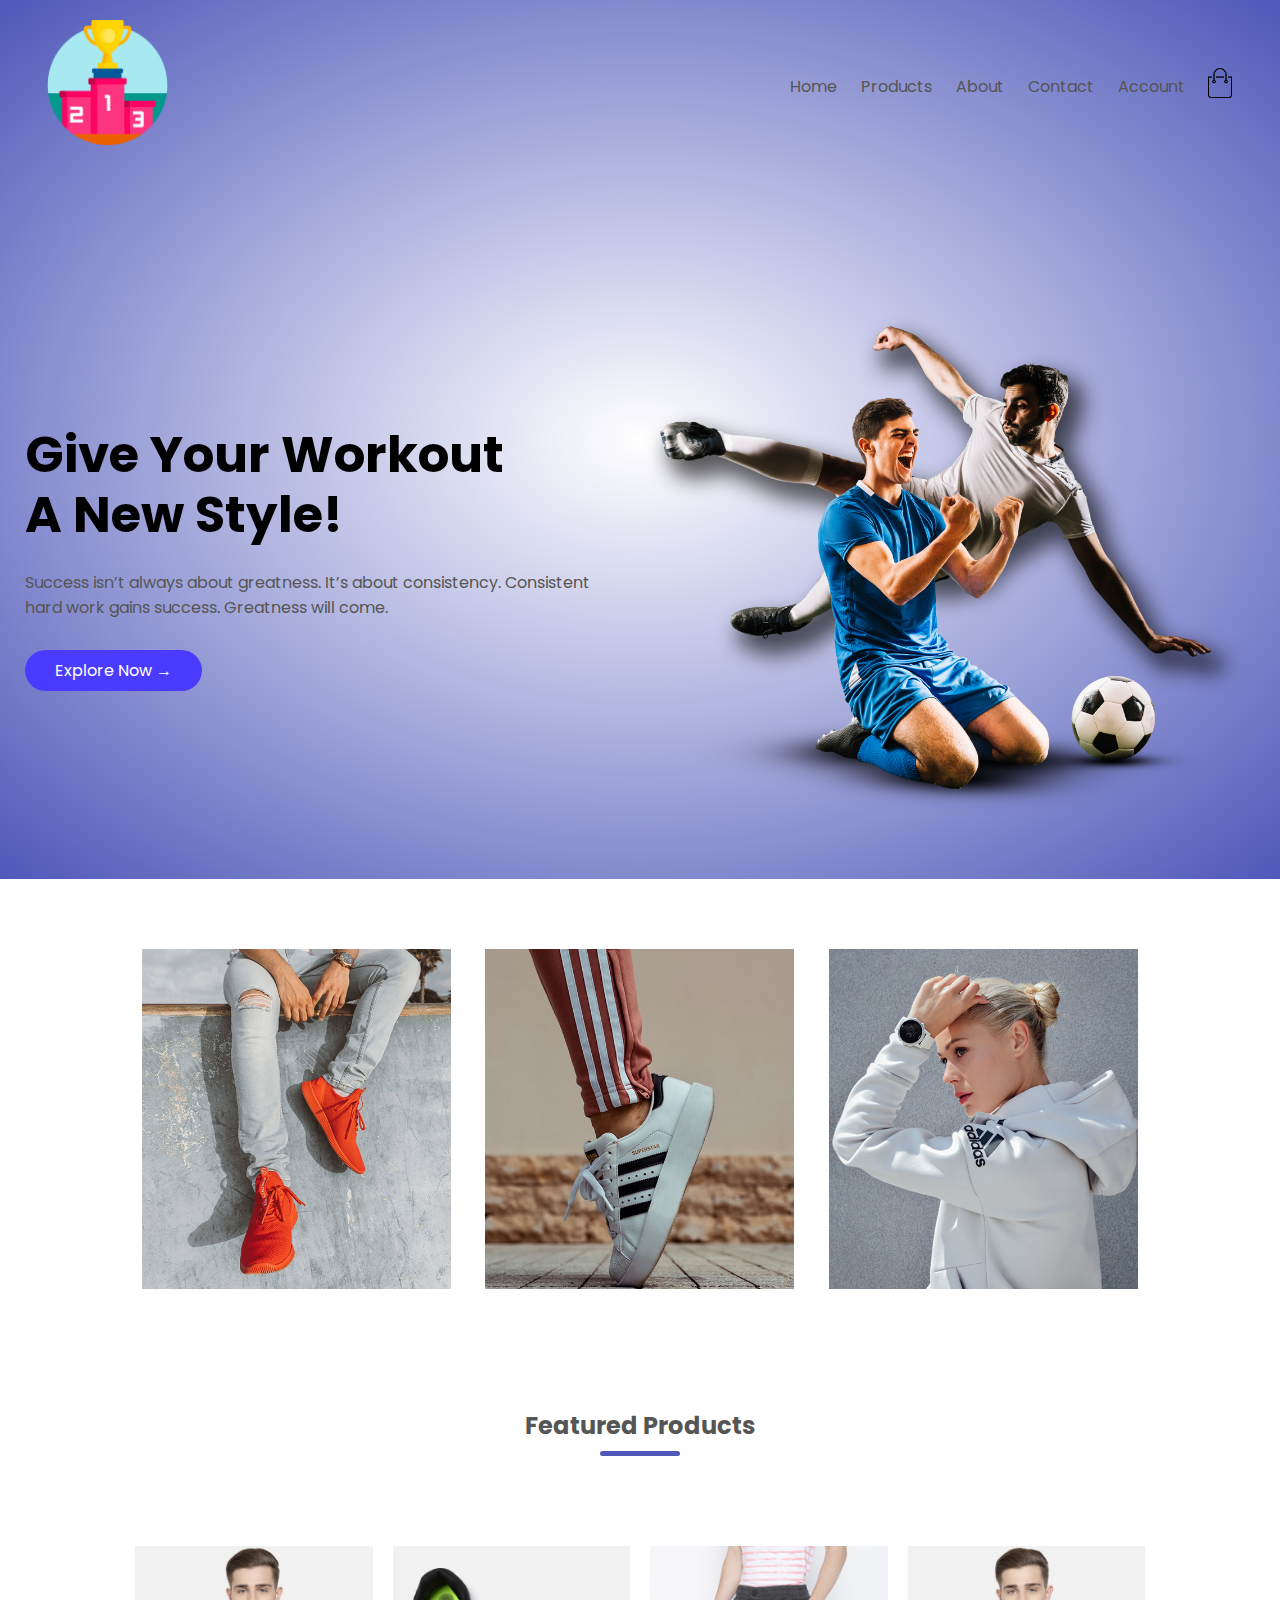
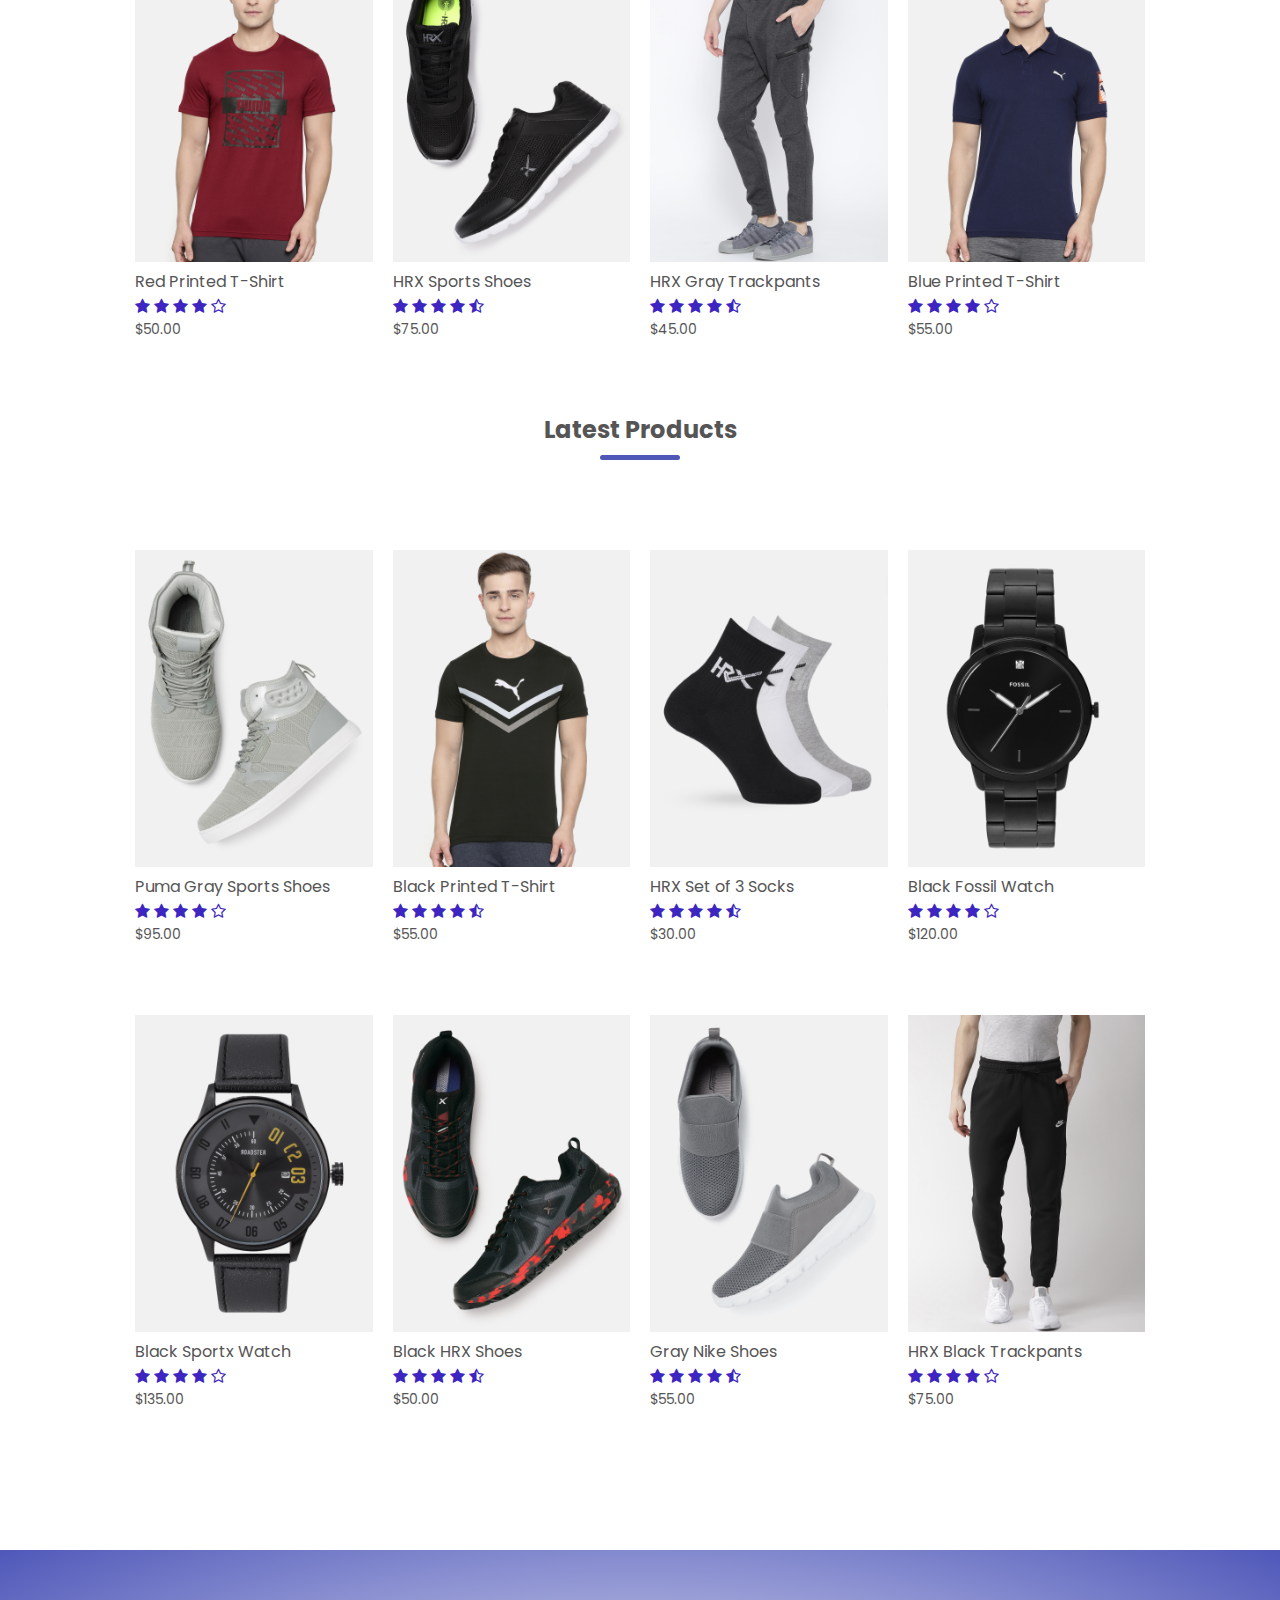
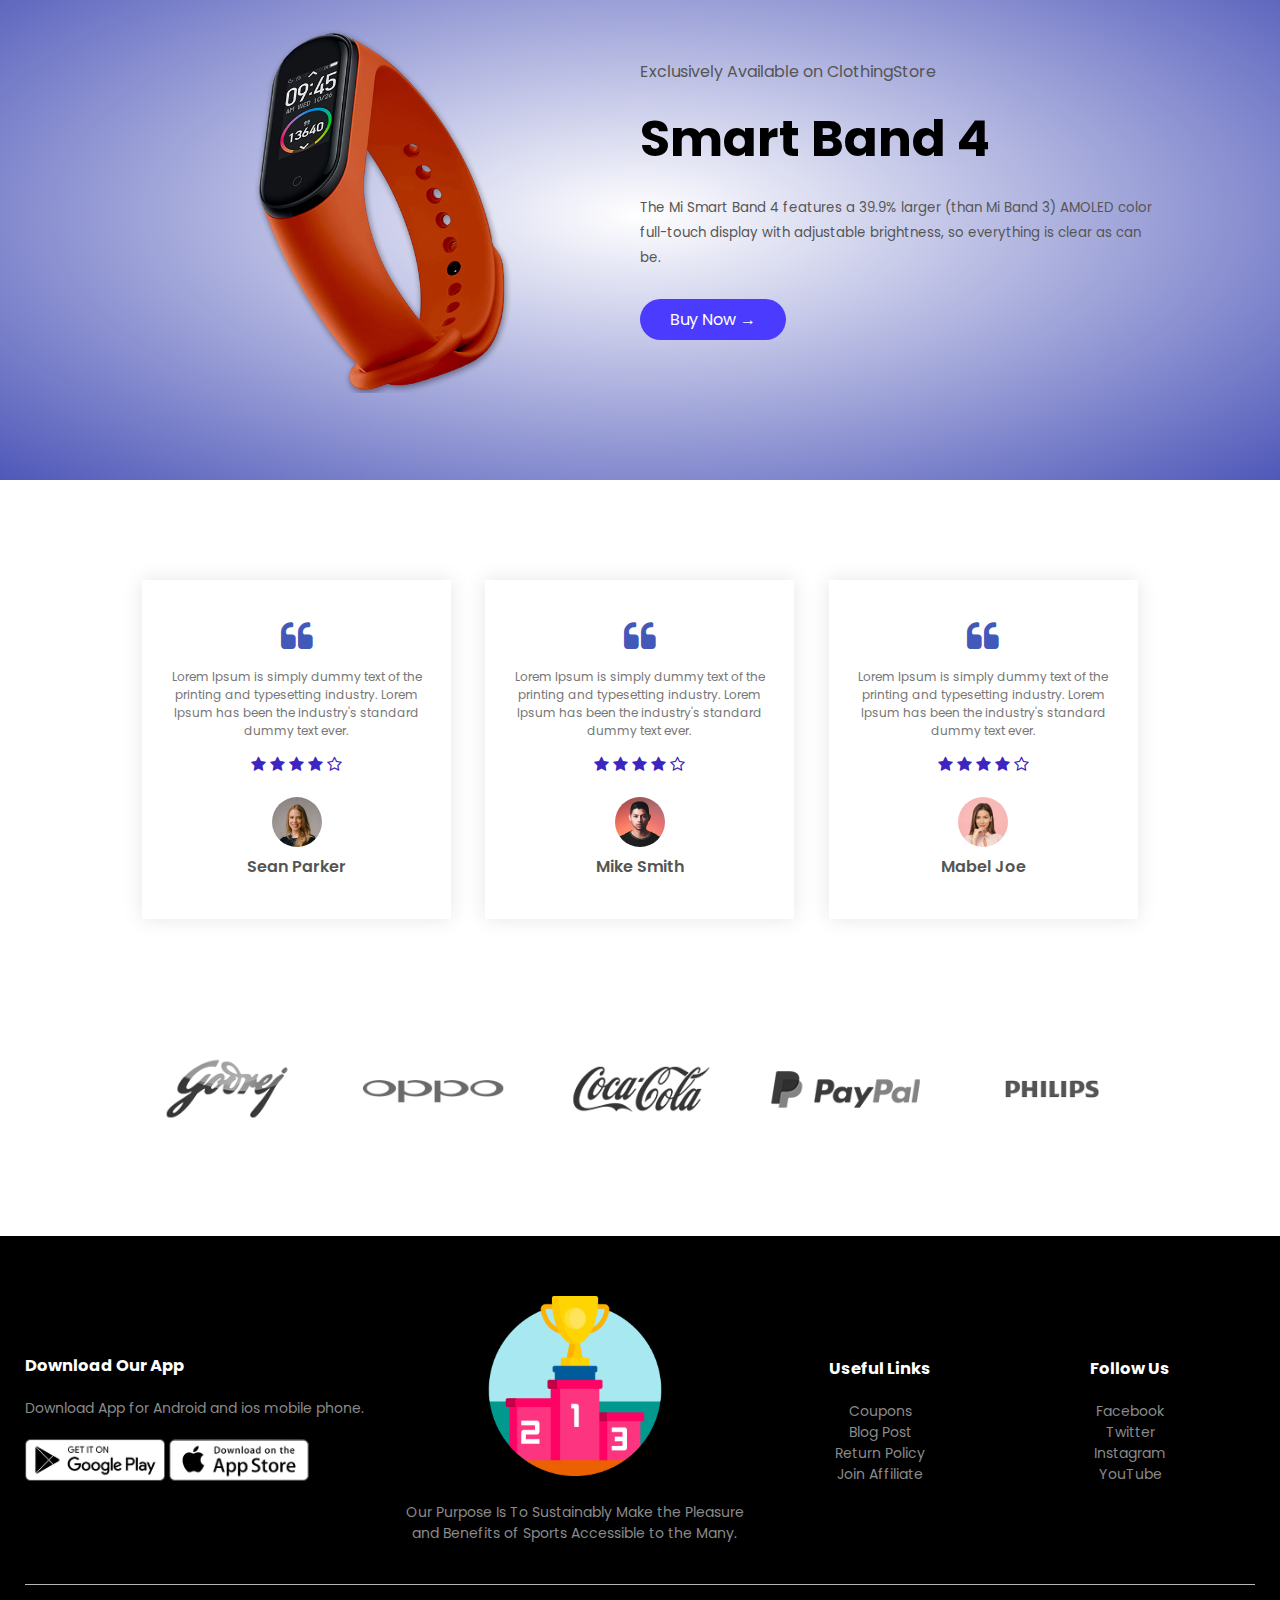
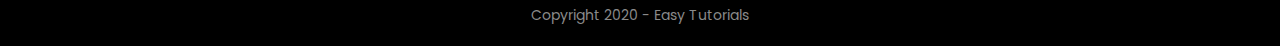
<file: index.html>
<!DOCTYPE html>
<html lang="en">
<head>
    <meta charset="UTF-8">
    <meta name="viewport" content="width=device-width, initial-scale=1.0">
    <title>ClothingStore | Ecommerce Website Design</title>
    <link rel="stylesheet" href="style.css">
    <link href="https://fonts.googleapis.com/css2?family=Poppins:wght@200;300;400;500;600;700;800&display=swap" rel="stylesheet">
    <link rel="stylesheet" href="https://stackpath.bootstrapcdn.com/font-awesome/4.7.0/css/font-awesome.min.css">
</head>
<body>
   
   <div class="header">
       <div class="container">
          <div class="navbar">
              <div class="logo">
                  <a href="index.html"><img src="images/logo.png" width="125px"></a>
              </div>
              <nav>
               <ul id="MenuItems">
                   <li><a href="index.html">Home</a></li>
                   <li><a href="products.html">Products</a></li>
                   <li><a href="">About</a></li>
                   <li><a href="">Contact</a></li>
                   <li><a href="account.html">Account</a></li>
               </ul>
              </nav>
              <a href="cart.html"><img src="images/cart.png" width="30px" height="30px"></a>
              <img src="images/menu.png" onclick="menutoggle()" class="menu-icon">
          </div>
           <div class="row">
                <div class="col-2">

                    <h1>Give Your Workout<br>A New Style!</h1>
                    <p>Success isn’t always about greatness. It’s about consistency. Consistent<br>hard work gains success. Greatness will come.</p>
                    <a href="#" class="btn">Explore Now &#8594;</a>
                </div>
                <div class="col-2">
                    <img src="images/image1.png">
                </div>
               
           </div>
           
       </div>
       </div>
<!------------------ featured categories --------------->
     <div class="categories">
         <div class="small-container">
           <div class="row">
               <div class="col-3">
                   <img src="images/category-1.jpg">
               </div> 
               <div class="col-3">
                  <img src="images/category-2.jpg">
               </div> 
               <div class="col-3">
                   <img src="images/category-3.jpg">
               </div> 
           </div>
       </div>
     </div>
       
<!-------------- Our Featured Products -------------->
  
  
  <div class="small-container">
        <h2 class="title">Featured Products</h2>
           <div class="row">
               <div class="col-4">
                   
                   <a href="product-details.html"><img src="images/product-1.jpg"></a>
                   <h4><a href="product-details.html">Red Printed T-Shirt</a></h4>
                   <div class="rating">
                       <i class="fa fa-star"></i>
                       <i class="fa fa-star"></i>
                       <i class="fa fa-star"></i>
                       <i class="fa fa-star"></i>
                       <i class="fa fa-star-o"></i>
                   </div>
                   <p>$50.00</p>
               </div> 
               <div class="col-4">
                   <img src="images/product-2.jpg">
                   <h4>HRX Sports Shoes</h4>
                   <div class="rating">
                       <i class="fa fa-star"></i>
                       <i class="fa fa-star"></i>
                       <i class="fa fa-star"></i>
                       <i class="fa fa-star"></i>
                       <i class="fa fa-star-half-o"></i>
                   </div>
                   <p>$75.00</p>
               </div> 
               <div class="col-4">
                   <img src="images/product-3.jpg">
                   <h4>HRX Gray Trackpants</h4>
                   <div class="rating">
                       <i class="fa fa-star"></i>
                       <i class="fa fa-star"></i>
                       <i class="fa fa-star"></i>
                       <i class="fa fa-star"></i>
                       <i class="fa fa-star-half-o"></i>
                   </div>
                   <p>$45.00</p>
               </div> 
                <div class="col-4">
                   <img src="images/product-4.jpg">
                   <h4>Blue Printed T-Shirt</h4>
                   <div class="rating">
                       <i class="fa fa-star"></i>
                       <i class="fa fa-star"></i>
                       <i class="fa fa-star"></i>
                       <i class="fa fa-star"></i>
                       <i class="fa fa-star-o"></i>
                   </div>
                   <p>$55.00</p>
               </div> 
           </div>
        <h2 class="title">Latest Products</h2>
             <div class="row">
               <div class="col-4">
                   <img src="images/product-5.jpg">
                   <h4>Puma Gray Sports Shoes</h4>
                   <div class="rating">
                       <i class="fa fa-star"></i>
                       <i class="fa fa-star"></i>
                       <i class="fa fa-star"></i>
                       <i class="fa fa-star"></i>
                       <i class="fa fa-star-o"></i>
                   </div>
                   <p>$95.00</p>
               </div> 
               <div class="col-4">
                   <img src="images/product-6.jpg">
                   <h4>Black Printed T-Shirt</h4>
                   <div class="rating">
                       <i class="fa fa-star"></i>
                       <i class="fa fa-star"></i>
                       <i class="fa fa-star"></i>
                       <i class="fa fa-star"></i>
                       <i class="fa fa-star-half-o"></i>
                   </div>
                   <p>$55.00</p>
               </div> 
               <div class="col-4">
                   <img src="images/product-7.jpg">
                   <h4>HRX Set of 3 Socks</h4>
                   <div class="rating">
                       <i class="fa fa-star"></i>
                       <i class="fa fa-star"></i>
                       <i class="fa fa-star"></i>
                       <i class="fa fa-star"></i>
                       <i class="fa fa-star-half-o"></i>
                   </div>
                   <p>$30.00</p> 
               </div> 
                <div class="col-4">
                   <img src="images/product-8.jpg">
                   <h4>Black Fossil Watch</h4>
                   <div class="rating">
                       <i class="fa fa-star"></i>
                       <i class="fa fa-star"></i>
                       <i class="fa fa-star"></i>
                       <i class="fa fa-star"></i>
                       <i class="fa fa-star-o"></i>
                   </div>
                   <p>$120.00</p>
               </div> 
           </div>
           <div class="row">
               <div class="col-4">
                   <img src="images/product-9.jpg">
                   <h4>Black Sportx Watch</h4>
                   <div class="rating">
                       <i class="fa fa-star"></i>
                       <i class="fa fa-star"></i>
                       <i class="fa fa-star"></i>
                       <i class="fa fa-star"></i>
                       <i class="fa fa-star-o"></i>
                   </div>
                   <p>$135.00</p> 
               </div> 
               <div class="col-4">
                   <img src="images/product-10.jpg">
                   <h4>Black HRX Shoes</h4>
                   <div class="rating">
                       <i class="fa fa-star"></i>
                       <i class="fa fa-star"></i>
                       <i class="fa fa-star"></i>
                       <i class="fa fa-star"></i>
                       <i class="fa fa-star-half-o"></i>
                   </div>
                   <p>$50.00</p>
               </div> 
               <div class="col-4">
                   <img src="images/product-11.jpg">
                   <h4>Gray Nike Shoes</h4>
                   <div class="rating">
                       <i class="fa fa-star"></i>
                       <i class="fa fa-star"></i>
                       <i class="fa fa-star"></i>
                       <i class="fa fa-star"></i>
                       <i class="fa fa-star-half-o"></i>
                   </div>
                   <p>$55.00</p>
               </div> 
                <div class="col-4">
                   <img src="images/product-12.jpg">
                   <h4>HRX Black Trackpants</h4>
                   <div class="rating">
                       <i class="fa fa-star"></i>
                       <i class="fa fa-star"></i>
                       <i class="fa fa-star"></i>
                       <i class="fa fa-star"></i>
                       <i class="fa fa-star-o"></i>
                   </div>
                   <p>$75.00</p>
               </div> 
           </div>
       </div>
       
<!----------offer--------------->
  
   <div class="offer">
       <div class="small-container">
           <div class="row">
           <div class="col-2">
               <img src="images/exclusive.png" class="offer-img">
           </div>
           <div class="col-2">
               <p>Exclusively Available on ClothingStore</p>
               <h1>Smart Band 4</h1>
               <small>The Mi Smart Band 4 features a 39.9% larger (than Mi Band 3) AMOLED color full-touch display with adjustable brightness, so everything is clear as can be.</small>
               <br>
               <a href="#" class="btn">Buy Now &#8594;</a>
           </div>
       </div>
       </div>
       
   </div>
   
<!----------testimonial--------------->   
  
   <div class="testimonial">
       <div class="small-container">
       <div class="row">
           <div class="col-3">
                    <i class="fa fa-quote-left"></i>
                      <p>Lorem Ipsum is simply dummy text of the printing and typesetting industry. Lorem Ipsum has been the industry's standard dummy text ever.</p>
                      <div class="rating">
                           <i class="fa fa-star"></i>
                           <i class="fa fa-star"></i>
                           <i class="fa fa-star"></i>
                           <i class="fa fa-star"></i>
                           <i class="fa fa-star-o"></i>
                       </div>
                       <img src="images/user-1.png">
                       <h3>Sean Parker</h3>
           </div>
            <div class="col-3">
                    <i class="fa fa-quote-left"></i>
                      <p>Lorem Ipsum is simply dummy text of the printing and typesetting industry. Lorem Ipsum has been the industry's standard dummy text ever.</p>
                      <div class="rating">
                           <i class="fa fa-star"></i>
                           <i class="fa fa-star"></i>
                           <i class="fa fa-star"></i>
                           <i class="fa fa-star"></i>
                           <i class="fa fa-star-o"></i>
                       </div>
                       <img src="images/user-2.png">
                       <h3>Mike Smith</h3>
           </div>
            <div class="col-3">
                    <i class="fa fa-quote-left"></i>
                      <p>Lorem Ipsum is simply dummy text of the printing and typesetting industry. Lorem Ipsum has been the industry's standard dummy text ever.</p>
                      <div class="rating">
                           <i class="fa fa-star"></i>
                           <i class="fa fa-star"></i>
                           <i class="fa fa-star"></i>
                           <i class="fa fa-star"></i>
                           <i class="fa fa-star-o"></i>
                       </div>
                       <img src="images/user-3.png">
                       <h3>Mabel Joe</h3>
           </div>
       </div>
       </div>
   </div>
<!----------Brands--------------->     
    <div class="brands">
        <div class="small-container">
            <div class="row">
                <div class="col-5">
                    <img src="images/logo-godrej.png">
                </div>
                <div class="col-5">
                    <img src="images/logo-oppo.png">
                </div>
                <div class="col-5">
                    <img src="images/logo-coca-cola.png">
                </div>
                <div class="col-5">
                    <img src="images/logo-paypal.png">
                </div>
                <div class="col-5">
                    <img src="images/logo-philips.png">
                </div>
            </div>
        </div>
    </div>
<!----------Footer---------------> 

<div class="footer">
    <div class="container">
        <div class="row">
            <div class="footer-col1">
               <h3>Download Our App</h3>
                <p>Download App for Android and ios mobile phone.</p>
                <div class="app-logo">
                    <img src="images/play-store.png">
                    <img src="images/app-store.png">
                </div>
            </div>
            <div class="footer-col2">
               <img src="images/logo.png">
                <p>Our Purpose Is To Sustainably Make the Pleasure and Benefits of Sports Accessible to the Many.</p>
            </div>
            <div class="footer-col3">
               <h3>Useful Links</h3>
                <ul>
                    <li>Coupons</li>
                    <li>Blog Post</li>
                    <li>Return Policy</li>
                    <li>Join Affiliate</li>
                </ul>
            </div>
            <div class="footer-col4">
               <h3>Follow Us</h3>
                <ul>
                    <li>Facebook</li>
                    <li>Twitter<li>
                    <li>Instagram</li>
                    <li>YouTube</li>
                </ul>
            </div>
        </div>
        <hr>
        <p class="copyright">Copyright 2020 - Easy Tutorials</p>
    </div>
    
</div>



<!-------------js for toggle menu-------------->

<script>
    
    var MenuItems = document.getElementById("MenuItems");
    
    MenuItems.style.maxHeight = "0px";
    
    function menutoggle()
    {
        if(MenuItems.style.maxHeight == "0px")
            {
                MenuItems.style.maxHeight = "200px";
            }else
            {
                MenuItems.style.maxHeight = "0px"
            } 
    }
    
</script>



</body>
</html>
</file>
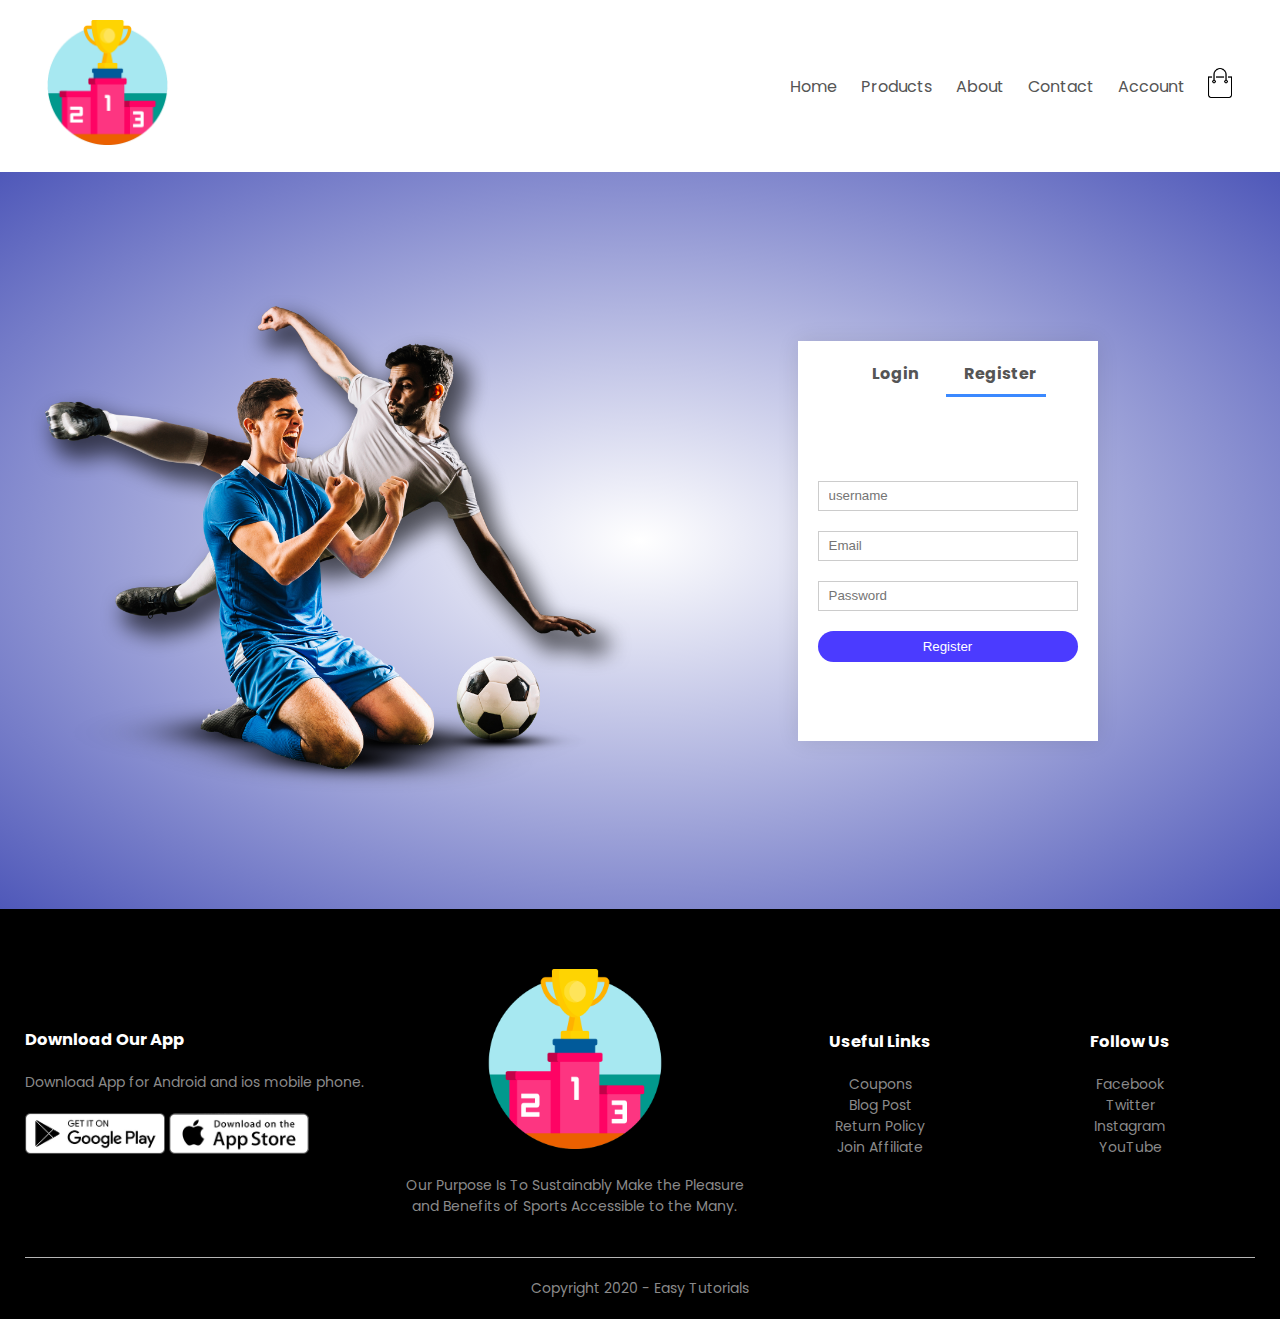
<file: account.html>
<!DOCTYPE html>
<html lang="en">
<head>
    <meta charset="UTF-8">
    <meta name="viewport" content="width=device-width, initial-scale=1.0">
    <title>Account - ClothingStore | Ecommerce Website Design</title>
    <link rel="stylesheet" href="style.css">
    <link href="https://fonts.googleapis.com/css2?family=Poppins:wght@200;300;400;500;600;700;800&display=swap" rel="stylesheet">
    <link rel="stylesheet" href="https://stackpath.bootstrapcdn.com/font-awesome/4.7.0/css/font-awesome.min.css">
</head>
<body>
       <div class="container">
          <div class="navbar">
              <div class="logo">
                  <a href="index.html"><img src="images/logo.png" width="125px"></a>
              </div>
              <nav>
               <ul id="MenuItems">
                   <li><a href="index.html">Home</a></li>
                   <li><a href="products.html">Products</a></li>
                   <li><a href="">About</a></li>
                   <li><a href="">Contact</a></li>
                   <li><a href="account.html">Account</a></li>
               </ul>
              </nav>
              <a href="cart.html"><img src="images/cart.png" width="30px" height="30px"></a>
              <img src="images/menu.png" onclick="menutoggle()" class="menu-icon">
          </div>
          
          
       </div>
       
       
<!--------------Cart Items details--------------->
<div class="accout-page">
    <div class="container">
  
       <div class="row">
         
          <div class="col-2">
             <img src="images/image1.png" width="100%">
          </div>
          
           <div class="col-2">
              <div class="form-container">
                 <div class="form-btn">
                     <span onclick="login()">Login</span>
                     <span onclick="register()">Register</span>
                     <hr id="indicator">
                 </div>
                 
               <form id="LoginForm">
                   <input type="text" placeholder="username">
                   <input type="password" placeholder="Password">
                   <button type="submit" class="btn">Login</button>
                   <a href="">Forgot password</a>
               </form>

               <form id="RegForm">
                   <input type="text" placeholder="username">
                   <input type="email" placeholder="Email">
                   <input type="password" placeholder="Password">
                   <button type="submit" class="btn">Register</button>
               </form>
              </div>
           </div>
       </div>
</div>
</div>

<!----------Footer---------------> 

<div class="footer">
    <div class="container">
        <div class="row">
            <div class="footer-col1">
               <h3>Download Our App</h3>
                <p>Download App for Android and ios mobile phone.</p>
                <div class="app-logo">
                    <img src="images/play-store.png">
                    <img src="images/app-store.png">
                </div>
            </div>
            <div class="footer-col2">
               <img src="images/logo.png">
                <p>Our Purpose Is To Sustainably Make the Pleasure and Benefits of Sports Accessible to the Many.</p>
            </div>
            <div class="footer-col3">
               <h3>Useful Links</h3>
                <ul>
                    <li>Coupons</li>
                    <li>Blog Post</li>
                    <li>Return Policy</li>
                    <li>Join Affiliate</li>
                </ul>
            </div>
            <div class="footer-col4">
               <h3>Follow Us</h3>
                <ul>
                    <li>Facebook</li>
                    <li>Twitter<li>
                    <li>Instagram</li>
                    <li>YouTube</li>
                </ul>
            </div>
        </div>
        <hr>
        <p class="copyright">Copyright 2020 - Easy Tutorials</p>
    </div>
</div>

<!-------------js for toggle menu-------------->

<script>
    var MenuItems = document.getElementById("MenuItems");
    
    MenuItems.style.maxHeight = "0px";
    
    function menutoggle()
    {
        if(MenuItems.style.maxHeight == "0px")
            {
                MenuItems.style.maxHeight = "200px";
            }else
            {
                MenuItems.style.maxHeight = "0px"
            } 
    }
     
</script>
<!------------------- form toggle ----------->
    <script>
        var LoginForm = document.getElementById("LoginForm");
        var RegForm = document.getElementById("RegForm");
        var Indicator = document.getElementById("indicator");
        
        function register(){
                RegForm.style.transform = "translateX(0px)";
                LoginForm.style.transform = "translateX(0px)";
                Indicator.style.transform = "translateX(100px)"
            };
        function login(){
                RegForm.style.transform = "translateX(300px)";
                LoginForm.style.transform = "translateX(300px)";
                Indicator.style.transform = "translateX(0px)"
            };
            
    </script>
    
    
    
</body>
</html>
</file>
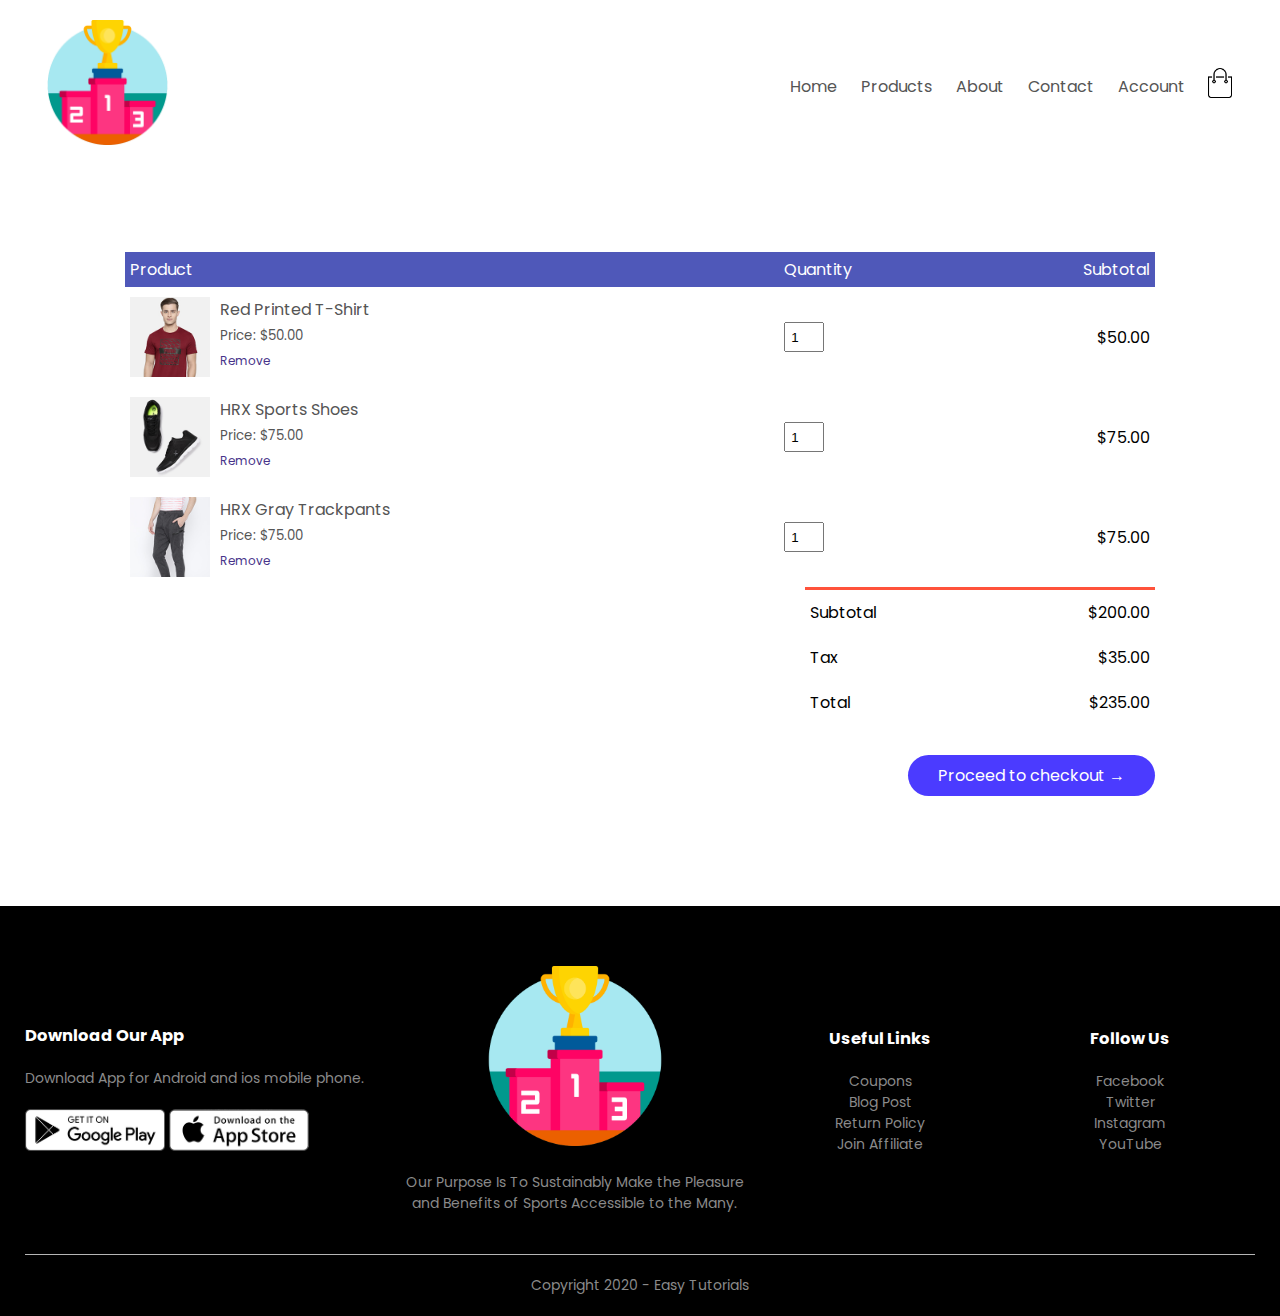
<file: cart.html>
<!DOCTYPE html>
<html lang="en">
<head>
    <meta charset="UTF-8">
    <meta name="viewport" content="width=device-width, initial-scale=1.0">
    <title>My Cart - ClothingStore | Ecommerce Website Design</title>
    <link rel="stylesheet" href="style.css">
    <link href="https://fonts.googleapis.com/css2?family=Poppins:wght@200;300;400;500;600;700;800&display=swap" rel="stylesheet">
    <link rel="stylesheet" href="https://stackpath.bootstrapcdn.com/font-awesome/4.7.0/css/font-awesome.min.css">
</head>
<body>
       <div class="container">
          <div class="navbar">
              <div class="logo">
                  <a href="index.html"><img src="images/logo.png" width="125px"></a>
              </div>
              <nav>
               <ul id="MenuItems">
                   <li><a href="index.html">Home</a></li>
                   <li><a href="products.html">Products</a></li>
                   <li><a href="">About</a></li>
                   <li><a href="">Contact</a></li>
                   <li><a href="account.html">Account</a></li>
               </ul>
              </nav>
              <a href="cart.html"><img src="images/cart.png" width="30px" height="30px"></a>
              <img src="images/menu.png" onclick="menutoggle()" class="menu-icon">
          </div>
          
       </div>
       
       
<!--------------Cart Items details--------------->
<div class="small-container cart-page">
   
   <table>
       <tr>
           <th>Product</th>
           <th>Quantity</th>
           <th>Subtotal</th>
       </tr>

       <tr>
           <td>
               <div class="cart-info">
                   <img src="images/buy-1.jpg">
                   <div>
                       <p>Red Printed T-Shirt</p>
                       <small>Price: $50.00</small><br>
                       <a href="">Remove</a>
                   </div>
               </div>
           </td>
           <td><input type="number" value="1"></td>
           <td>$50.00</td>
       </tr>
       <tr>
           <td>
               <div class="cart-info">
                   <img src="images/buy-2.jpg">
                   <div>
                       <p>HRX Sports Shoes</p>
                       <small>Price: $75.00</small><br>
                       <a href="">Remove</a>
                   </div>
               </div>
           </td>
           <td><input type="number" value="1"></td>
           <td>$75.00</td>
       </tr>
       <tr>
           <td>
               <div class="cart-info">
                   <img src="images/buy-3.jpg">
                   <div>
                       <p>HRX Gray Trackpants</p>
                       <small>Price: $75.00</small><br>
                       <a href="">Remove</a>
                   </div>
               </div>
           </td>
           <td><input type="number" value="1"></td>
           <td>$75.00</td>
       </tr>
   </table>
    
    <div class="total-price">
        <table>
            <tr>
                <td>Subtotal</td>
                <td>$200.00</td>
            </tr>
            <tr>
                <td>Tax</td>
                <td>$35.00</td>
            </tr>
            <tr>
                <td>Total</td>
                <td>$235.00</td>
            </tr>
            
        </table>
    </div>
    <div class="total-price">
        <a href="#" class="btn">Proceed to checkout &#8594;</a>
    </div>
    
</div>

<!----------Footer---------------> 

<div class="footer">
    <div class="container">
        <div class="row">
            <div class="footer-col1">
               <h3>Download Our App</h3>
                <p>Download App for Android and ios mobile phone.</p>
                <div class="app-logo">
                    <img src="images/play-store.png">
                    <img src="images/app-store.png">
                </div>
            </div>
            <div class="footer-col2">
               <img src="images/logo.png">
                <p>Our Purpose Is To Sustainably Make the Pleasure and Benefits of Sports Accessible to the Many.</p>
            </div>
            <div class="footer-col3">
               <h3>Useful Links</h3>
                <ul>
                    <li>Coupons</li>
                    <li>Blog Post</li>
                    <li>Return Policy</li>
                    <li>Join Affiliate</li>
                </ul>
            </div>
            <div class="footer-col4">
               <h3>Follow Us</h3>
                <ul>
                    <li>Facebook</li>
                    <li>Twitter<li>
                    <li>Instagram</li>
                    <li>YouTube</li>
                </ul>
            </div>
        </div>
        <hr>
        <p class="copyright">Copyright 2020 - Easy Tutorials</p>
    </div>
    
</div>



<!-------------js for toggle menu-------------->

<script>
    
    var MenuItems = document.getElementById("MenuItems");
    
    MenuItems.style.maxHeight = "0px";
    
    function menutoggle()
    {
        if(MenuItems.style.maxHeight == "0px")
            {
                MenuItems.style.maxHeight = "200px";
            }else
            {
                MenuItems.style.maxHeight = "0px"
            } 
    }
    
    
</script>



</body>
</html>
</file>
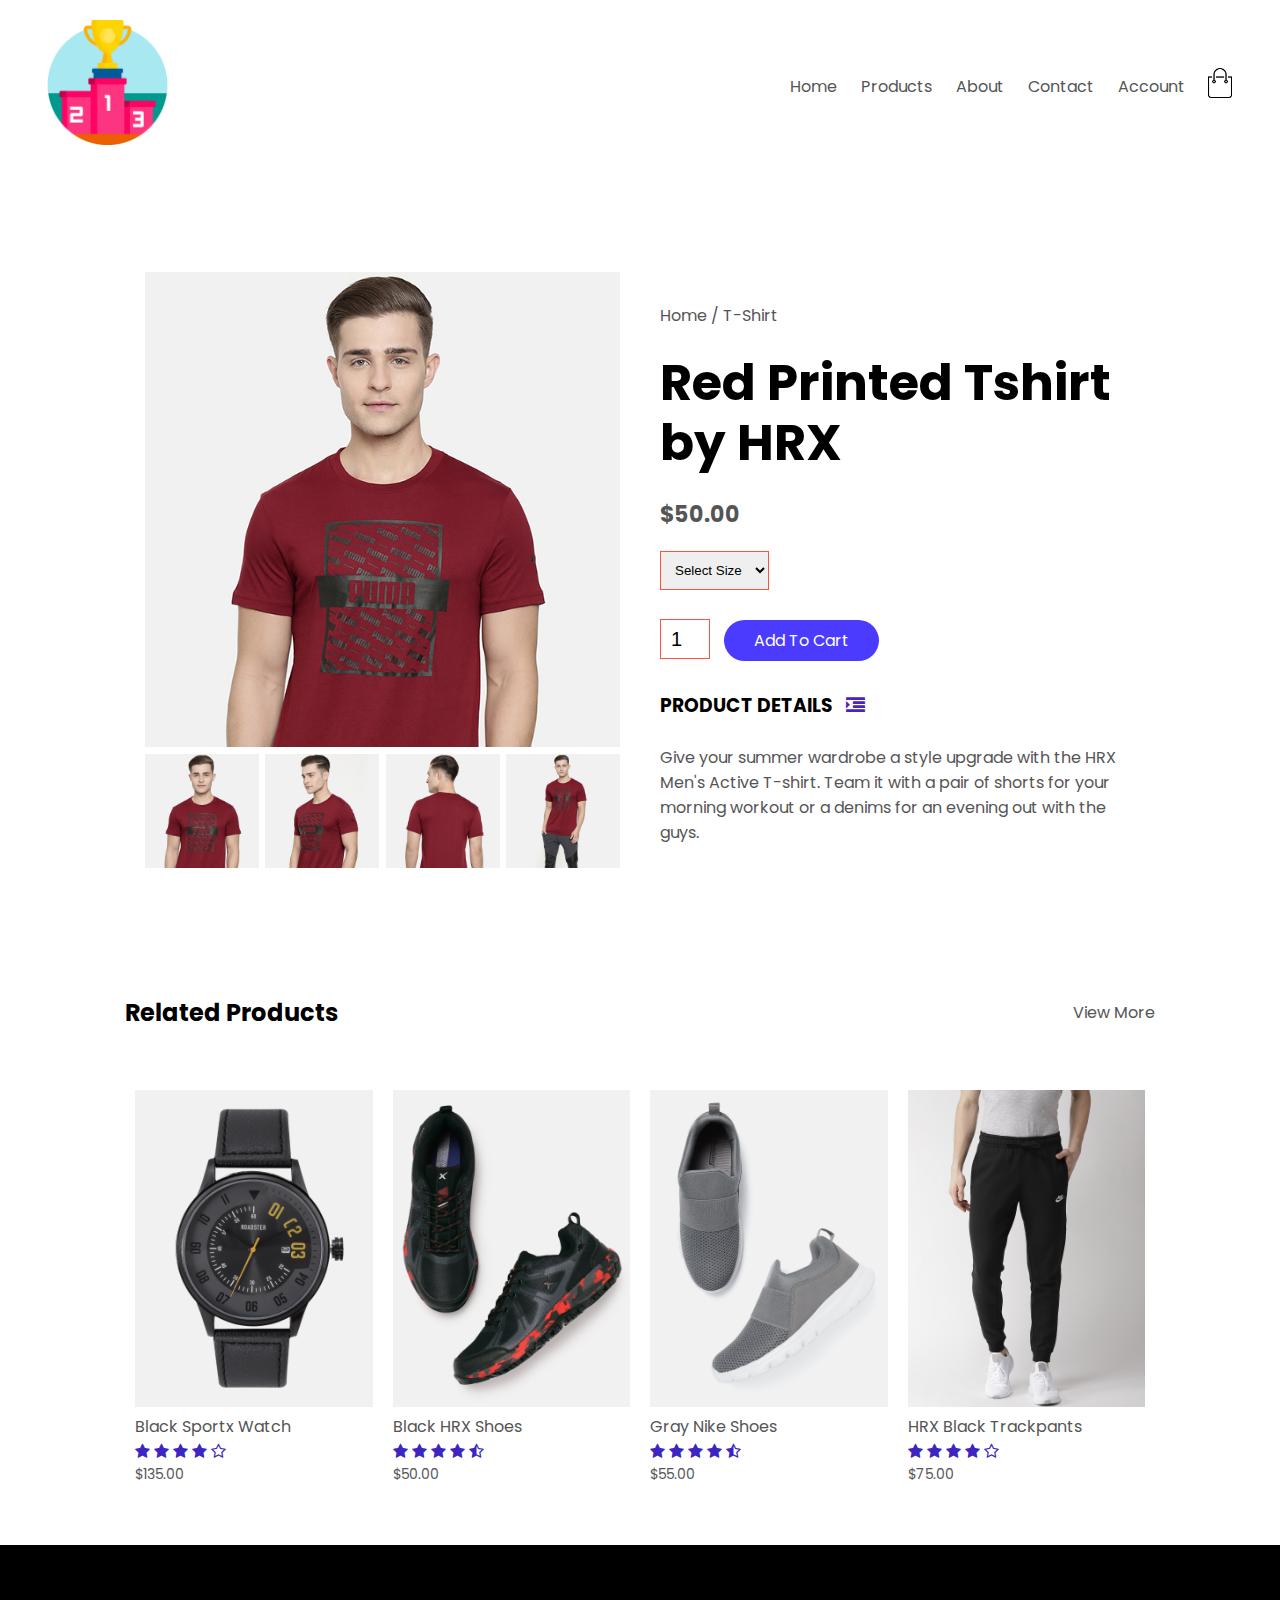
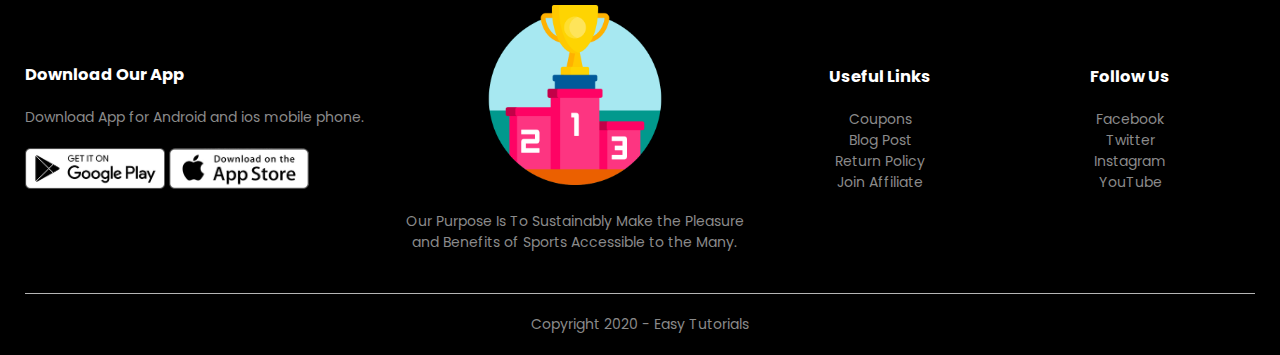
<file: product-details.html>
<!DOCTYPE html>
<html lang="en">
<head>
    <meta charset="UTF-8">
    <meta name="viewport" content="width=device-width, initial-scale=1.0">
    <title>T-Shirt - ClothingStore | Ecommerce Website Design</title>
    <link rel="stylesheet" href="style.css">
    <link href="https://fonts.googleapis.com/css2?family=Poppins:wght@200;300;400;500;600;700;800&display=swap" rel="stylesheet">
    <link rel="stylesheet" href="https://stackpath.bootstrapcdn.com/font-awesome/4.7.0/css/font-awesome.min.css">
</head>
<body>
       <div class="container">
          <div class="navbar">
              <div class="logo">
                  <a href="index.html"><img src="images/logo.png" width="125px"></a>
              </div>
              <nav>
               <ul id="MenuItems">
                   <li><a href="index.html">Home</a></li>
                   <li><a href="products.html">Products</a></li>
                   <li><a href="">About</a></li>
                   <li><a href="">Contact</a></li>
                   <li><a href="account.html">Account</a></li>
               </ul>
              </nav>
              <a href="cart.html"><img src="images/cart.png" width="30px" height="30px"></a>
              <img src="images/menu.png" onclick="menutoggle()" class="menu-icon">
          </div>
          
       </div>
       
       
<!--------------single-product--------------->
<div class="small-container single-product">
    <div class="row">
        <div class="col-2">
            <img src="images/gallery-1.jpg" width="100%" id="ProductImg">
            <div class="small-img-row">
               <div class="small-img-col">
                   <img src="images/gallery-1.jpg" class="small-img" width="100%">
               </div>
               <div class="small-img-col">
                   <img src="images/gallery-2.jpg" class="small-img" width="100%">
               </div>
               <div class="small-img-col">
                   <img src="images/gallery-3.jpg" class="small-img" width="100%">
               </div>
               <div class="small-img-col">
                   <img src="images/gallery-4.jpg" class="small-img" width="100%">
               </div>
    
            </div>
            
        </div>
        <div class="col-2">
            <p>Home / T-Shirt</p>
            <h1>Red Printed Tshirt by HRX</h1>
            <h4>$50.00</h4>
            
            <select>
               <option>Select Size</option>
               <option>XXL</option>
               <option>XL</option>
               <option>Large</option>
               <option>Midium</option>
               <option>Small</option>
           </select>
            
            <input type="number" value="1">
            <a href="cart.html" class="btn">Add To Cart</a>
            
            <h3>PRODUCT DETAILS <i class="fa fa-indent"></i></h3>
            <br>
            <p>Give your summer wardrobe a style upgrade with the HRX Men's Active T-shirt. Team it with a pair of shorts for your morning workout or a denims for an evening out with the guys.</p>
        </div>
    </div>
</div>
<!----------------- title -------------->
<div class="small-container">
   <div class="row row-2">
       <h2>Related Products</h2>
       <p>View More</p>
   </div>
    
</div>
    
<!-------------- Our Products -------------->
<div class="small-container">
         
             <div class="row">
               <div class="col-4">
                   <img src="images/product-9.jpg">
                   <h4>Black Sportx Watch</h4>
                   <div class="rating">
                       <i class="fa fa-star"></i>
                       <i class="fa fa-star"></i>
                       <i class="fa fa-star"></i>
                       <i class="fa fa-star"></i>
                       <i class="fa fa-star-o"></i>
                   </div>
                   <p>$135.00</p> 
               </div> 
               <div class="col-4">
                   <img src="images/product-10.jpg">
                   <h4>Black HRX Shoes</h4>
                   <div class="rating">
                       <i class="fa fa-star"></i>
                       <i class="fa fa-star"></i>
                       <i class="fa fa-star"></i>
                       <i class="fa fa-star"></i>
                       <i class="fa fa-star-half-o"></i>
                   </div>
                   <p>$50.00</p>
               </div> 
               <div class="col-4">
                   <img src="images/product-11.jpg">
                   <h4>Gray Nike Shoes</h4>
                   <div class="rating">
                       <i class="fa fa-star"></i>
                       <i class="fa fa-star"></i>
                       <i class="fa fa-star"></i>
                       <i class="fa fa-star"></i>
                       <i class="fa fa-star-half-o"></i>
                   </div>
                   <p>$55.00</p>
               </div> 
                <div class="col-4">
                   <img src="images/product-12.jpg">
                   <h4>HRX Black Trackpants</h4>
                   <div class="rating">
                       <i class="fa fa-star"></i>
                       <i class="fa fa-star"></i>
                       <i class="fa fa-star"></i>
                       <i class="fa fa-star"></i>
                       <i class="fa fa-star-o"></i>
                   </div>
                   <p>$75.00</p>
               </div> 
           </div>
           
       </div>
  
     
   
<!----------Footer---------------> 

<div class="footer">
    <div class="container">
        <div class="row">
            <div class="footer-col1">
               <h3>Download Our App</h3>
                <p>Download App for Android and ios mobile phone.</p>
                <div class="app-logo">
                    <img src="images/play-store.png">
                    <img src="images/app-store.png">
                </div>
            </div>
            <div class="footer-col2">
               <img src="images/logo.png">
                <p>Our Purpose Is To Sustainably Make the Pleasure and Benefits of Sports Accessible to the Many.</p>
            </div>
            <div class="footer-col3">
               <h3>Useful Links</h3>
                <ul>
                    <li>Coupons</li>
                    <li>Blog Post</li>
                    <li>Return Policy</li>
                    <li>Join Affiliate</li>
                </ul>
            </div>
            <div class="footer-col4">
               <h3>Follow Us</h3>
                <ul>
                    <li>Facebook</li>
                    <li>Twitter<li>
                    <li>Instagram</li>
                    <li>YouTube</li>
                </ul>
            </div>
        </div>
        <hr>
        <p class="copyright">Copyright 2020 - Easy Tutorials</p>
    </div>
    
</div>



<!-------------js for toggle menu-------------->

<script>
    
    var MenuItems = document.getElementById("MenuItems");
    
    MenuItems.style.maxHeight = "0px";
    
    function menutoggle()
    {
        if(MenuItems.style.maxHeight == "0px")
            {
                MenuItems.style.maxHeight = "200px";
            }else
            {
                MenuItems.style.maxHeight = "0px"
            } 
    }
    
//-------------Produc Gallery------------
    
    var ProductImg = document.getElementById("ProductImg");
    
    var SmallImg = document.getElementsByClassName("small-img");
       
 
        SmallImg[0].onclick = function()
        {
            ProductImg.src = SmallImg[0].src;
        }
        SmallImg[1].onclick = function()
        {
            ProductImg.src = SmallImg[1].src;
        
        }
        SmallImg[2].onclick = function()
        {
            ProductImg.src = SmallImg[2].src;
        
        }
        SmallImg[3].onclick = function()
        {
            ProductImg.src = SmallImg[3].src;
        
        }

  //-------------End Produc Gallery------------  
    
    
    
    
</script>



</body>
</html>
</file>
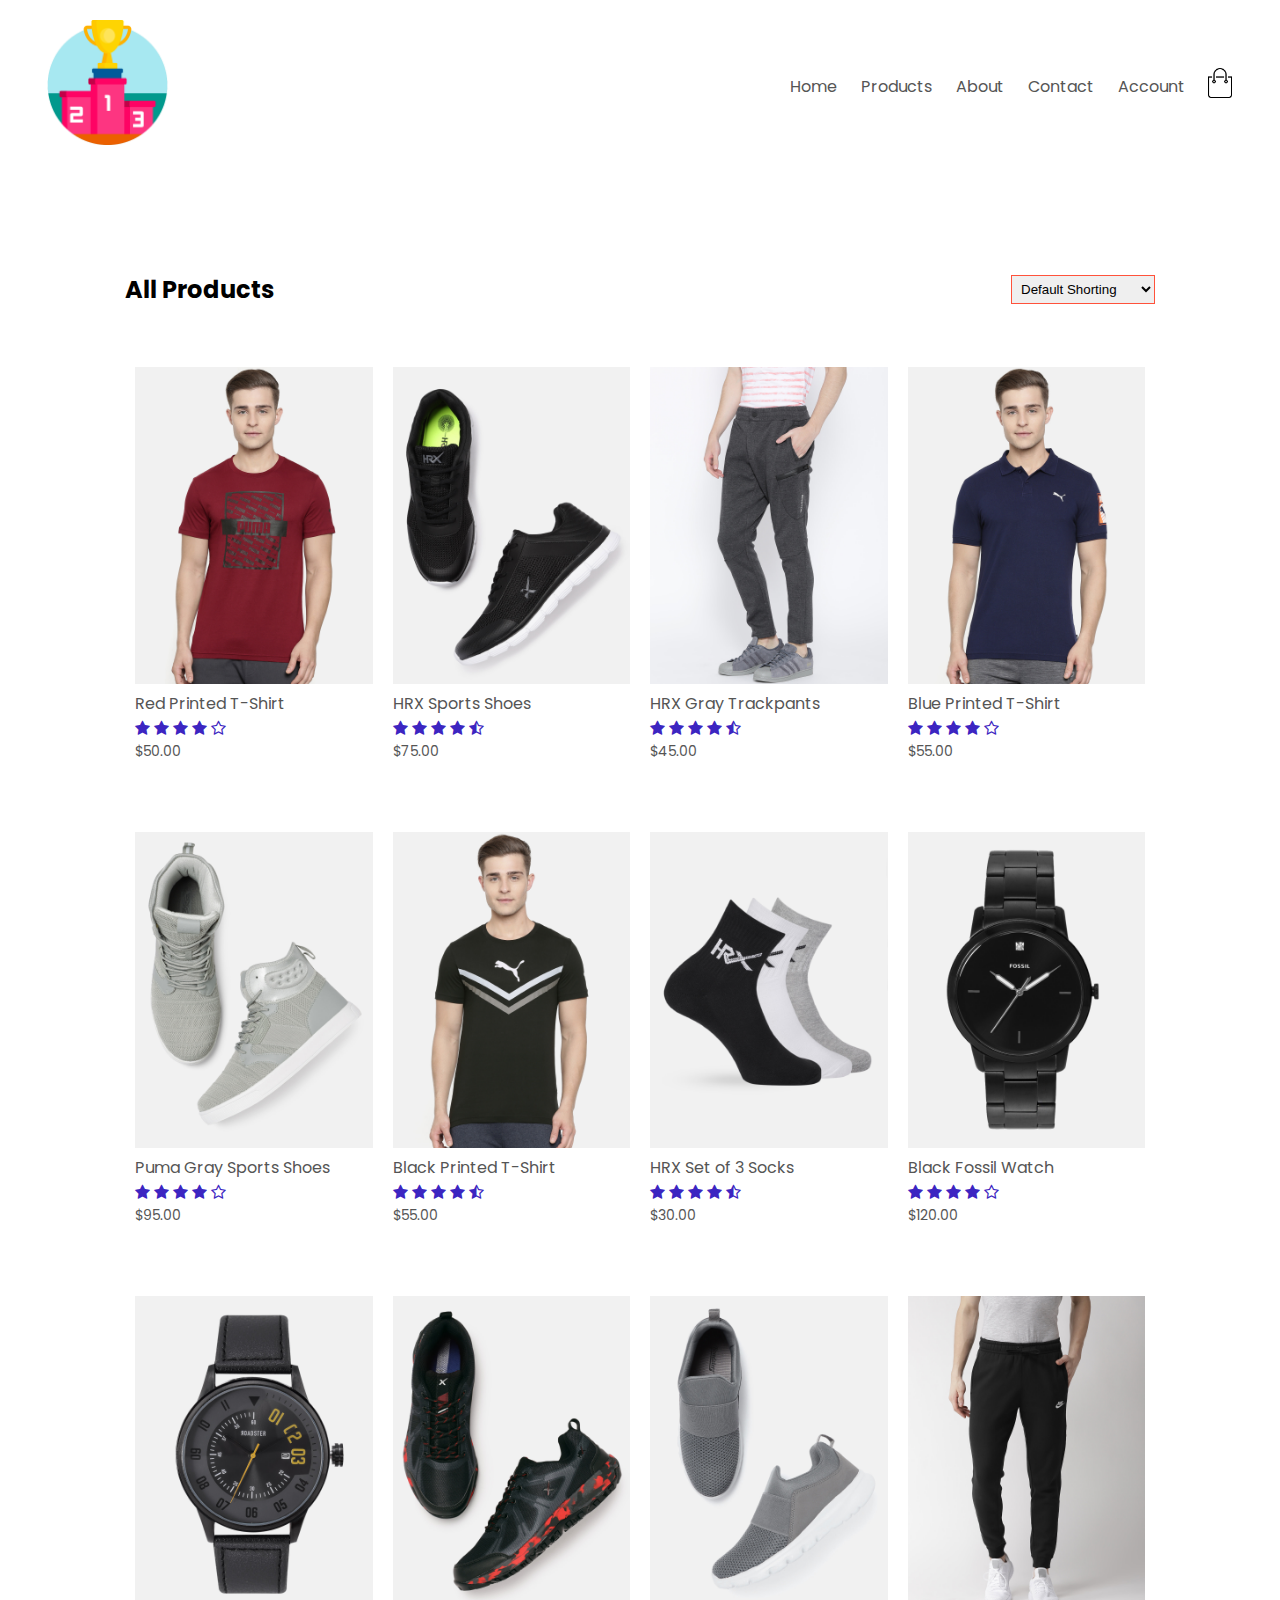
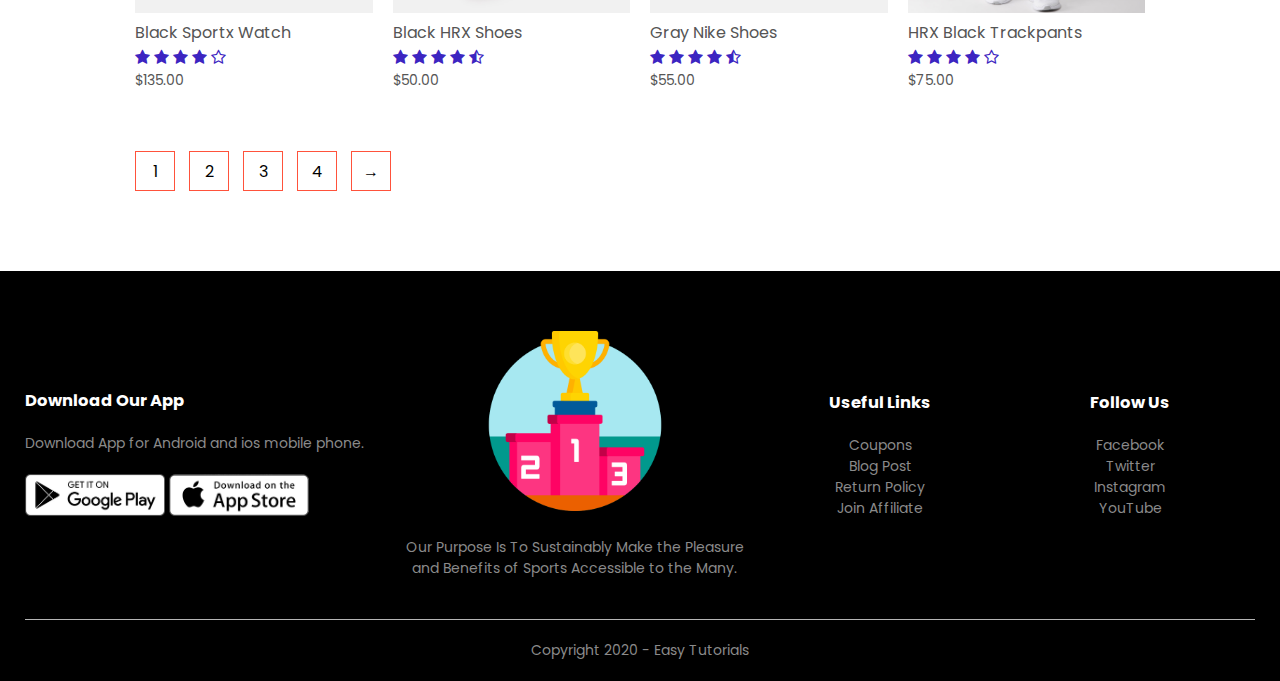
<file: products.html>
<!DOCTYPE html>
<html lang="en">
<head>
    <meta charset="UTF-8">
    <meta name="viewport" content="width=device-width, initial-scale=1.0">
    <title>All Products - ClothingStore | Ecommerce Website Design</title>
    <link rel="stylesheet" href="style.css">
    <link href="https://fonts.googleapis.com/css2?family=Poppins:wght@200;300;400;500;600;700;800&display=swap" rel="stylesheet">
    <link rel="stylesheet" href="https://stackpath.bootstrapcdn.com/font-awesome/4.7.0/css/font-awesome.min.css">
</head>
<body>
       <div class="container">
          <div class="navbar">
              <div class="logo">
                  <a href="index.html"><img src="images/logo.png" width="125px"></a>
              </div>
              <nav>
               <ul id="MenuItems">
                   <li><a href="index.html">Home</a></li>
                   <li><a href="products.html">Products</a></li>
                   <li><a href="">About</a></li>
                   <li><a href="">Contact</a></li>
                   <li><a href="account.html">Account</a></li>
               </ul>
              </nav>
              <a href="cart.html"><img src="images/cart.png" width="30px" height="30px"></a>
              <img src="images/menu.png" onclick="menutoggle()" class="menu-icon">
          </div>
          
       </div>
<!----------------- title -------------->
<div class="small-container">
   <div class="row row-2">
       <h2>All Products</h2>
       <select>
           <option>Default Shorting</option>
           <option>Short by price</option>
           <option>Short by popularity</option>
           <option>Short by rating</option>
           <option>Short by sale</option>
       </select>
   </div>
    
             
           <div class="row">
               <div class="col-4">
                   
                   <a href="product-details.html"><img src="images/product-1.jpg"></a>
                   <h4><a href="product-details.html">Red Printed T-Shirt</a></h4>
                   <div class="rating">
                       <i class="fa fa-star"></i>
                       <i class="fa fa-star"></i>
                       <i class="fa fa-star"></i>
                       <i class="fa fa-star"></i>
                       <i class="fa fa-star-o"></i>
                   </div>
                   <p>$50.00</p>
               </div> 
               <div class="col-4">
                   <img src="images/product-2.jpg">
                   <h4>HRX Sports Shoes</h4>
                   <div class="rating">
                       <i class="fa fa-star"></i>
                       <i class="fa fa-star"></i>
                       <i class="fa fa-star"></i>
                       <i class="fa fa-star"></i>
                       <i class="fa fa-star-half-o"></i>
                   </div>
                   <p>$75.00</p>
               </div> 
               <div class="col-4">
                   <img src="images/product-3.jpg">
                   <h4>HRX Gray Trackpants</h4>
                   <div class="rating">
                       <i class="fa fa-star"></i>
                       <i class="fa fa-star"></i>
                       <i class="fa fa-star"></i>
                       <i class="fa fa-star"></i>
                       <i class="fa fa-star-half-o"></i>
                   </div>
                   <p>$45.00</p>
               </div> 
                <div class="col-4">
                   <img src="images/product-4.jpg">
                   <h4>Blue Printed T-Shirt</h4>
                   <div class="rating">
                       <i class="fa fa-star"></i>
                       <i class="fa fa-star"></i>
                       <i class="fa fa-star"></i>
                       <i class="fa fa-star"></i>
                       <i class="fa fa-star-o"></i>
                   </div>
                   <p>$55.00</p>
               </div> 
           </div>
            
             <div class="row">
               <div class="col-4">
                   <img src="images/product-5.jpg">
                   <h4>Puma Gray Sports Shoes</h4>
                   <div class="rating">
                       <i class="fa fa-star"></i>
                       <i class="fa fa-star"></i>
                       <i class="fa fa-star"></i>
                       <i class="fa fa-star"></i>
                       <i class="fa fa-star-o"></i>
                   </div>
                   <p>$95.00</p>
               </div> 
               <div class="col-4">
                   <img src="images/product-6.jpg">
                   <h4>Black Printed T-Shirt</h4>
                   <div class="rating">
                       <i class="fa fa-star"></i>
                       <i class="fa fa-star"></i>
                       <i class="fa fa-star"></i>
                       <i class="fa fa-star"></i>
                       <i class="fa fa-star-half-o"></i>
                   </div>
                   <p>$55.00</p>
               </div> 
               <div class="col-4">
                   <img src="images/product-7.jpg">
                   <h4>HRX Set of 3 Socks</h4>
                   <div class="rating">
                       <i class="fa fa-star"></i>
                       <i class="fa fa-star"></i>
                       <i class="fa fa-star"></i>
                       <i class="fa fa-star"></i>
                       <i class="fa fa-star-half-o"></i>
                   </div>
                   <p>$30.00</p> 
               </div> 
                <div class="col-4">
                   <img src="images/product-8.jpg">
                   <h4>Black Fossil Watch</h4>
                   <div class="rating">
                       <i class="fa fa-star"></i>
                       <i class="fa fa-star"></i>
                       <i class="fa fa-star"></i>
                       <i class="fa fa-star"></i>
                       <i class="fa fa-star-o"></i>
                   </div>
                   <p>$120.00</p>
               </div> 
           </div>
           
           <div class="row">
               <div class="col-4">
                   <img src="images/product-9.jpg">
                   <h4>Black Sportx Watch</h4>
                   <div class="rating">
                       <i class="fa fa-star"></i>
                       <i class="fa fa-star"></i>
                       <i class="fa fa-star"></i>
                       <i class="fa fa-star"></i>
                       <i class="fa fa-star-o"></i>
                   </div>
                   <p>$135.00</p> 
               </div> 
               <div class="col-4">
                   <img src="images/product-10.jpg">
                   <h4>Black HRX Shoes</h4>
                   <div class="rating">
                       <i class="fa fa-star"></i>
                       <i class="fa fa-star"></i>
                       <i class="fa fa-star"></i>
                       <i class="fa fa-star"></i>
                       <i class="fa fa-star-half-o"></i>
                   </div>
                   <p>$50.00</p>
               </div> 
               <div class="col-4">
                   <img src="images/product-11.jpg">
                   <h4>Gray Nike Shoes</h4>
                   <div class="rating">
                       <i class="fa fa-star"></i>
                       <i class="fa fa-star"></i>
                       <i class="fa fa-star"></i>
                       <i class="fa fa-star"></i>
                       <i class="fa fa-star-half-o"></i>
                   </div>
                   <p>$55.00</p>
               </div> 
                <div class="col-4">
                   <img src="images/product-12.jpg">
                   <h4>HRX Black Trackpants</h4>
                   <div class="rating">
                       <i class="fa fa-star"></i>
                       <i class="fa fa-star"></i>
                       <i class="fa fa-star"></i>
                       <i class="fa fa-star"></i>
                       <i class="fa fa-star-o"></i>
                   </div>
                   <p>$75.00</p>
               </div> 
           </div>
           
           <div class="page-btn">
              <span>1</span>
              <span>2</span>
              <span>3</span>
              <span>4</span>
              <span>&#8594;</span>
          </div>
</div>
    
<!----------Footer---------------> 

<div class="footer">
    <div class="container">
        <div class="row">
            <div class="footer-col1">
               <h3>Download Our App</h3>
                <p>Download App for Android and ios mobile phone.</p>
                <div class="app-logo">
                    <img src="images/play-store.png">
                    <img src="images/app-store.png">
                </div>
            </div>
            <div class="footer-col2">
               <img src="images/logo.png">
                <p>Our Purpose Is To Sustainably Make the Pleasure and Benefits of Sports Accessible to the Many.</p>
            </div>
            <div class="footer-col3">
               <h3>Useful Links</h3>
                <ul>
                    <li>Coupons</li>
                    <li>Blog Post</li>
                    <li>Return Policy</li>
                    <li>Join Affiliate</li>
                </ul>
            </div>
            <div class="footer-col4">
               <h3>Follow Us</h3>
                <ul>
                    <li>Facebook</li>
                    <li>Twitter<li>
                    <li>Instagram</li>
                    <li>YouTube</li>
                </ul>
            </div>
        </div>
        <hr>
        <p class="copyright">Copyright 2020 - Easy Tutorials</p>
    </div>
    
</div>



<!-------------js for toggle menu-------------->

<script>
    
    var MenuItems = document.getElementById("MenuItems");
    
    MenuItems.style.maxHeight = "0px";
    
    function menutoggle()
    {
        if(MenuItems.style.maxHeight == "0px")
            {
                MenuItems.style.maxHeight = "200px";
            }else
            {
                MenuItems.style.maxHeight = "0px"
            } 
    }
    
</script>



</body>
</html>
</file>
<file: style.css>
*{
    margin: 0;
    padding: 0;
    box-sizing: border-box;
}
body{
    font-family: 'Poppins', sans-serif;
}
a{
    text-decoration: none;
    color: #555;
}
p{
    color: #555;
}
.header{
    background: radial-gradient(#fff,#4f58b9);
}

.container{
    max-width: 1300px;
    margin: auto;
    padding-left: 25px;
    padding-right: 25px;
    
}
.navbar{
    display: flex;
    align-items: center;
    padding: 20px;
}
nav{
    flex: 1;
    text-align: right;
}
nav ul{
    display: inline-block;
    list-style-type: none;
}
nav ul li{
    display: inline-block;
    margin-right: 20px;
}
.menu-icon{
    display: none;
    width: 28px;
    margin-left: 20px;
}
.row{
    display: flex;
    align-items: center;
    flex-wrap: wrap;
    justify-content: space-around;
/*---------*/
    
}
.header .row{
    margin-top: 70px;
}
.col-2{
    flex-basis: 50%;
    min-width: 300px;
}

.col-2 img{
    max-width: 100%;
    padding: 50px 0;
}
.col-2 h1{
    font-size: 50px;
    line-height: 60px;
    margin: 25px 0;
}
.btn{
    display: inline-block;
    background: #4b3bff;
    color: #fff;
    padding: 8px 30px;
    margin: 30px 0;
    border-radius: 30px;
    transition: background 0.5s;
}
.btn:hover{
    background: #563434;
}

/*-----------------------------*/
.categories{
    margin: 70px 0;
}

.small-container{
    max-width: 1080px;
    margin: auto;
    padding-left: 25px;
    padding-right: 25px;
}

.col-3{
    flex-basis: 30%;
    min-width: 250px;
    margin-bottom: 30px;
}
.col-3 img{
    width: 100%;
}
/*-------featured product--------------*/

.title{
    text-align: center;
    margin: 0px auto 80px;
    position: relative;
    line-height: 60px;
    color: #555;
}
.title::after{
    content: '';
    background: #4f58b9;
    width: 80px;
    height: 5px;
    border-radius: 5px;
    position: absolute;
    bottom: 0;
    left: 50%;
    transform: translateX(-50%);
}

.col-4{
    flex-basis: 25%;
    padding: 10px;
    min-width: 200px;
    margin-bottom: 50px;
    transition: transform 0.5s;
}
.col-4 img{
    width: 100%;
}
h4{
    color: #555;
    font-weight: normal;
}
.col-4 p{
    font-size: 14px;
}
.rating .fa{
    color: #3c25c1;
}

.col-4:hover{
    transform: translateY(-5px);
}


/*-----------offer-------------*/
.offer{
    background: radial-gradient(#fff,#4f58b9);
    margin-top: 80px;
    padding: 30px 0;
}
.col-2 .offer-img{
    padding: 50px;
}
small{
    color: #555;
}

/*--------------------testimonial---------------*/

.testimonial{
    padding-top: 100px;
}

.testimonial .col-3{
    text-align: center;
    padding: 40px 20px 40px;
    box-shadow: 0 0 20px 0px rgba(0, 0, 0, 0.1);
    cursor: pointer;
    transition: transform .5s;
}
.testimonial .col-3 img{
    width: 50px;
    margin-top: 20px;
    border-radius: 50%;
}
.fa.fa-quote-left{
    font-size: 34px;
    color: #4359ba;
}
.col-3 p{
    font-size: 12px;
    margin: 12px 0px;
    color: #777;
}

.testimonial .col-3 h3{
    font-weight: 600;
    color: #555;
    font-size: 16px;
}

.testimonial .col-3:hover{
    transform: translateY(-10px);
}

/*--------------- brands ------------*/

.brands{
    margin: 100px auto;
}
.col-5{
    width: 160px;
}
.col-5 img{
    width: 100%;
    cursor: pointer;
    filter: grayscale(100%);
}
.col-5 img:hover{
    filter: grayscale(0);
}
/*---------footer-------*/

.footer{
    background: #000;
    color: #8a8a8a;
    font-size: 14px;
    padding: 60px 0 20px;
}
.footer p{
    color: #8a8a8a;
}
.footer h3{
    color: #fff;
    margin-bottom: 20px;
}
.footer-col1,.footer-col2,.footer-col3,.footer-col4{
    min-width: 250px;
    margin-bottom: 20px;
}
.footer-col1{
    flex-basis: 30%;
}
.footer-col2{
    flex: 1;
    text-align: center;
}
.footer-col2 img{
    width: 180px;
    margin-bottom: 20px;
}
.footer-col3,.footer-col4{
    flex-basis: 12%;
    text-align: center;
}

.app-logo{
    margin-top: 20px;
}

.app-logo img{
    width: 140px;
}

.footer li{
    display: block;
}
.footer hr{
    border: none;
    background: #b5b5b5;
    height: 1px;
    margin:  20px 0;
}
.copyright{
    text-align: center;
    
}

/*-------media-query-for-max-width-800---------*/


@media only screen and (max-width: 800px) {

    
nav ul{
    position: absolute;
    top: 70px;
    left: 0;
    background: #333;
    width: 100%;
    overflow: hidden;
    transition: 1s;
    max-height: 0;
    transition:max-height 0.5s;
    }
    
nav ul li{
    display: block;
    margin-right: 50px;
    margin-top: 10px;
    margin-bottom: 10px;
    }
nav ul li a{
        color: #fff;
    }
    
.menu-icon{
        display: block;
        cursor: pointer;
    }
    

}
/*---------- 600 media query -------*/
@media only screen and (max-width: 600px){
    
    .row{
      text-align: center;
    }
    
    .col-1, .col-2, .col-3, .col-4{
        
        flex-basis: 100%;
    }
}

/*----------All Product page------------*/


.row-2{
    justify-content: space-between;
    margin: 100px auto 50px;
}

select{
    border: 1px solid #ff523b;
    padding: 5px;
}
select:focus{
    outline: none;
}

.page-btn{
    margin: 0 auto 80px;
}

.page-btn span{
    display: inline-block;
    border: 1px solid #ff523b;
    margin-left: 10px;
    width: 40px;
    height: 40px;
    text-align: center;
    line-height: 40px;
    cursor: pointer;
}
.page-btn span:hover{
    background: #3d0f8d;
    color: #fff;
}



/*---------product details-----------*/
.single-product{
    margin-top: 80px;
}
.single-product .col-2 img{
    padding: 0;
}
.single-product .col-2{
    padding: 20px;
}

.single-product h4{
    margin: 20px 0;
    font-size: 22px;
    font-weight: bold;
}

.single-product select{
    display: block;
    padding: 10px;
    margin-top: 20px;
}

.single-product input{
    width: 50px;
    height: 40px;
    padding-left: 10px;
    font-size: 20px;
    margin-right: 10px;
    border: 1px solid #ff523b;
}
input:focus{
    outline: none;
}

.single-product .fa{
    color: #4a23c0;
    margin-left: 10px;
}
.small-img-row{
    display: flex;
    justify-content: space-between;
}
.small-img-col{
    flex-basis: 24%;
    cursor: pointer;
}


/*-------600 media query---------*/



@media only screen and (max-width: 600px){
    .single-product .row{
        text-align: left;
    }
    .single-product .col-2{
        padding: 20px 0;
    }

    .single-product h1{
        font-size: 26px;
        line-height: 22px;
    }
}

/*---------------- cart page -----------*/

.cart-page{
    margin: 80px auto;
}

table{
    width: 100%;
    border-collapse: collapse;
}

.cart-info{
    display: flex;
    flex-wrap: wrap;
}
th{
    text-align: left;
    padding: 5px;
    color: #fff;
    background: #4f58b9;
    font-weight: normal;
}

td{
    padding: 10px 5px;
}
td input{
    width: 40px;
    height: 30px;
    padding: 5px;
}

td a{
    color: #47348a;
    font-size: 12px;
}

td img{
    width: 80px;
    height: 80px;
    margin-right: 10px; 
}


.total-price{
    display: flex;
    justify-content: flex-end;
    
}
.total-price table{
    border-top: 3px solid #ff523b;
    width: 100%;
    max-width: 350px;
}
td:last-child{
    text-align: right;
}
th:last-child{
    text-align: right;
}

@media only screen and (max-width: 600px){
    .cart-info p{
        display: none;
    }
}

/*-------account page--------*/

.accout-page{
    padding: 50px 0;
    background: radial-gradient(#fff,#4f58b9);
}

.form-container{
    background: #fff;
    width: 300px;
    height: 400px;
    position: relative;
    text-align: center;
    padding: 20px 0;
    margin: auto;
    box-shadow: 0 0 20px 0px rgba(0, 0, 0, 0.1);
    overflow: hidden;
}

.form-container span{
    font-weight: bold;
    padding: 0 10px;
    color: #555;
    cursor: pointer;
    width: 100px;
    display: inline-block;
}

.form-btn{
    display: inline-block;
}

#indicator{
    width: 100px;
    border: none;
    background: #3b89ff;
    height: 3px;
    margin-top: 8px;
    transform: translateX(100px);
    transition: transform 1s; 
}

.form-container form{
    max-width: 300px;
    padding: 0 20px;
    position: absolute;
    top: 130px;
    transition: transform 1s;
}

form input{
    width: 100%;
    height: 30px;
    margin: 10px 0;
    padding: 0 10px;
    border: 1px solid #ccc;
}
form input:focus{
    outline: none;
}
form .btn{
    width: 100%;
    border: none;
    cursor: pointer;
    margin: 10px 0;
}
form .btn:focus{
    outline: none;
}
form a{
    font-size: 12px;
}
#LoginForm{
     left: -300px;
}
#RegForm{
    left: 0;
}
</file>
